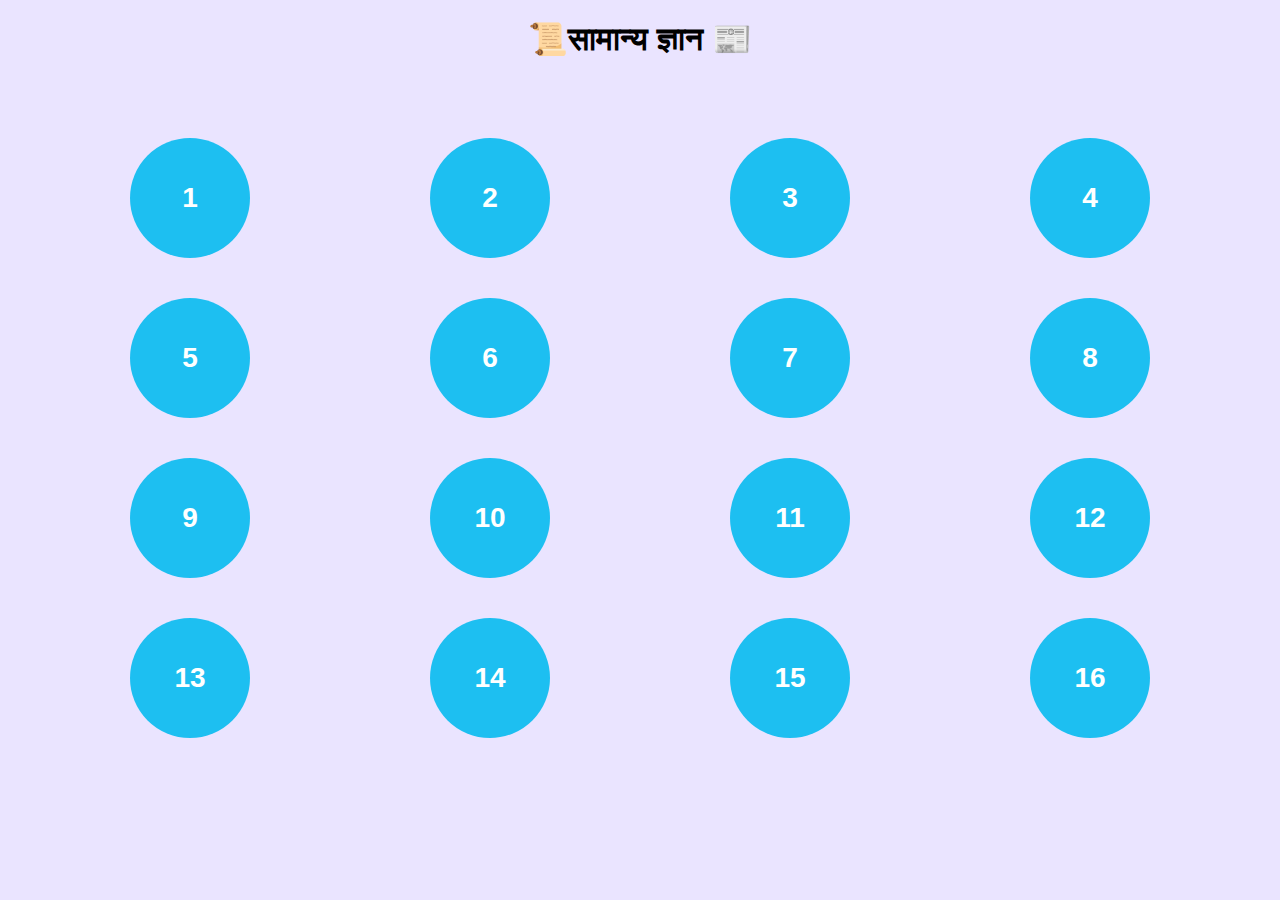
<file: index.html>
<!DOCTYPE html>
<html lang="en">
<head>
  <meta charset="UTF-8">
  <title> GK Quiz App</title>
  <link rel="stylesheet" href="styles.css">
</head>
<body>

  <!-- Home Page -->
  <div id="home-page">
    <h1>📜सामान्य ज्ञान 📰</h1>
    <div class="circle-container">
      <div class="circle" onclick="openQuestion(1)">1</div>
      <div class="circle" onclick="openQuestion(2)">2</div>
      <div class="circle" onclick="openQuestion(3)">3</div>
      <div class="circle" onclick="openQuestion(4)">4</div>
      <div class="circle" onclick="openQuestion(5)">5</div>
      <div class="circle" onclick="openQuestion(6)">6</div>
      <div class="circle" onclick="openQuestion(7)">7</div>
      <div class="circle" onclick="openQuestion(8)">8</div>
      <div class="circle" onclick="openQuestion(9)">9</div>
      <div class="circle" onclick="openQuestion(10)">10</div>
      <div class="circle" onclick="openQuestion(11)">11</div>
      <div class="circle" onclick="openQuestion(12)">12</div>
      <div class="circle" onclick="openQuestion(13)">13</div>
      <div class="circle" onclick="openQuestion(14)">14</div>
      <div class="circle" onclick="openQuestion(15)">15</div>
      <div class="circle" onclick="openQuestion(16)">16</div>
    </div>
  </div>

  <!-- Question Page -->
  <div id="question-page" class="question-page">
    <div class="question-text" id="question-text"></div>
    <button class="btn answer-btn" onclick="showAnswer()">ANS</button>
    <div class="answer" id="answer-text"></div>
    <br>
    <button class="btn close-btn" onclick="closeQuestion()">Close</button>
  </div>

  <script src="script.js"></script>
</body>
</html>
</file>
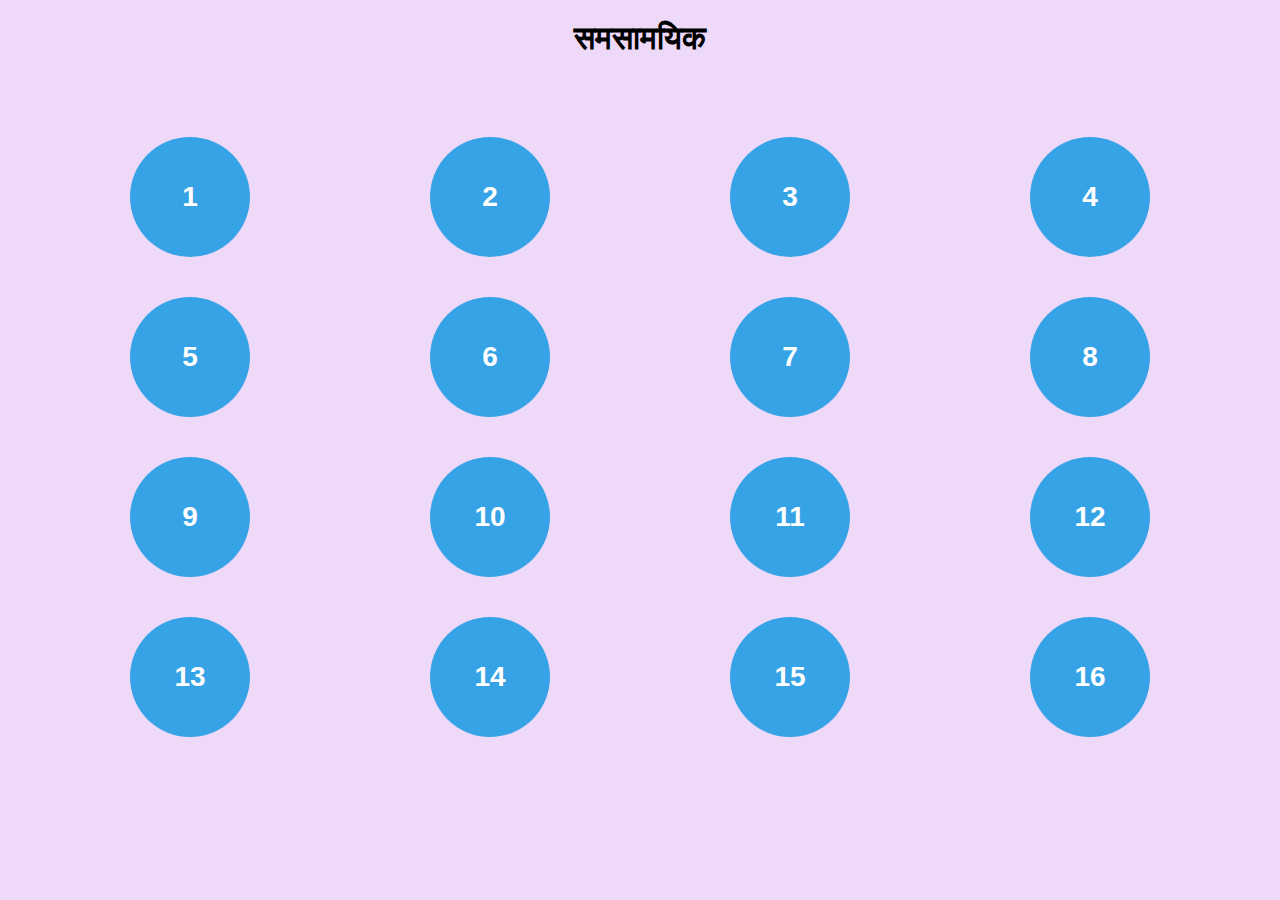
<file: OneDrive/Desktop/curr_Afrs/index.html>
<!DOCTYPE html>
<html lang="en">
<head>
  <meta charset="UTF-8">
  <title>Curr_Affairs Quiz App</title>
  <link rel="stylesheet" href="styles.css">
</head>
<body>

  <!-- Home Page -->
  <div id="home-page">
    <h1>समसामयिक </h1>
    <div class="circle-container">
      <div class="circle" onclick="openQuestion(1)">1</div>
      <div class="circle" onclick="openQuestion(2)">2</div>
      <div class="circle" onclick="openQuestion(3)">3</div>
      <div class="circle" onclick="openQuestion(4)">4</div>
      <div class="circle" onclick="openQuestion(5)">5</div>
      <div class="circle" onclick="openQuestion(6)">6</div>
      <div class="circle" onclick="openQuestion(7)">7</div>
      <div class="circle" onclick="openQuestion(8)">8</div>
      <div class="circle" onclick="openQuestion(9)">9</div>
      <div class="circle" onclick="openQuestion(10)">10</div>
      <div class="circle" onclick="openQuestion(11)">11</div>
      <div class="circle" onclick="openQuestion(12)">12</div>
      <div class="circle" onclick="openQuestion(13)">13</div>
      <div class="circle" onclick="openQuestion(14)">14</div>
      <div class="circle" onclick="openQuestion(15)">15</div>
      <div class="circle" onclick="openQuestion(16)">16</div>
    </div>
  </div>

  <!-- Question Page -->
  <div id="question-page" class="question-page">
    <div class="question-text" id="question-text"></div>
    <button class="btn answer-btn" onclick="showAnswer()">ANS</button>
    <div class="answer" id="answer-text"></div>
    <br>
    <button class="btn close-btn" onclick="closeQuestion()">Close</button>
  </div>

  <script src="script.js"></script>
</body>
</html>
</file>
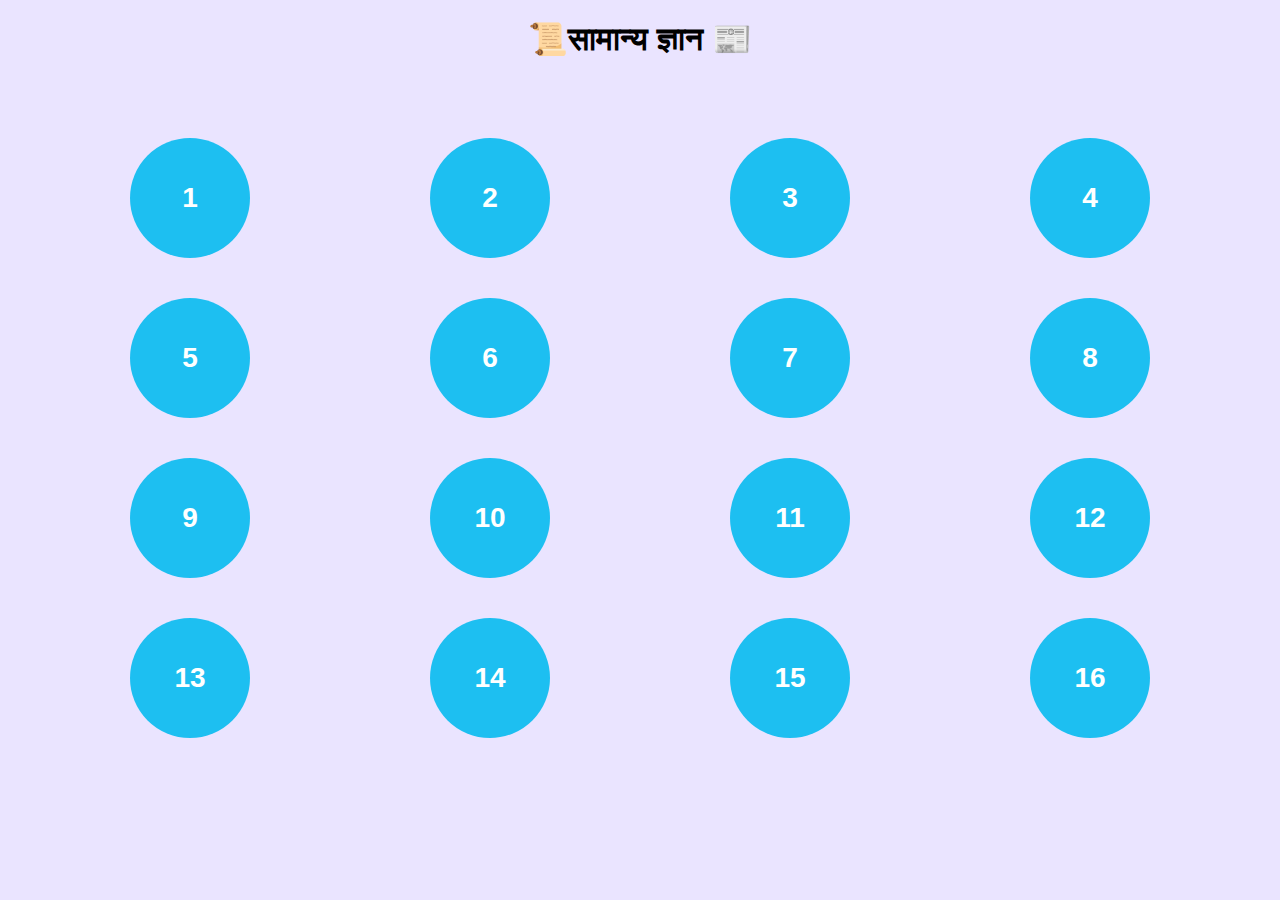
<file: OneDrive/Desktop/GK QUIZ/index.html>
<!DOCTYPE html>
<html lang="en">
<head>
  <meta charset="UTF-8">
  <title> GK Quiz App</title>
  <link rel="stylesheet" href="styles.css">
</head>
<body>

  <!-- Home Page -->
  <div id="home-page">
    <h1>📜सामान्य ज्ञान 📰</h1>
    <div class="circle-container">
      <div class="circle" onclick="openQuestion(1)">1</div>
      <div class="circle" onclick="openQuestion(2)">2</div>
      <div class="circle" onclick="openQuestion(3)">3</div>
      <div class="circle" onclick="openQuestion(4)">4</div>
      <div class="circle" onclick="openQuestion(5)">5</div>
      <div class="circle" onclick="openQuestion(6)">6</div>
      <div class="circle" onclick="openQuestion(7)">7</div>
      <div class="circle" onclick="openQuestion(8)">8</div>
      <div class="circle" onclick="openQuestion(9)">9</div>
      <div class="circle" onclick="openQuestion(10)">10</div>
      <div class="circle" onclick="openQuestion(11)">11</div>
      <div class="circle" onclick="openQuestion(12)">12</div>
      <div class="circle" onclick="openQuestion(13)">13</div>
      <div class="circle" onclick="openQuestion(14)">14</div>
      <div class="circle" onclick="openQuestion(15)">15</div>
      <div class="circle" onclick="openQuestion(16)">16</div>
    </div>
  </div>

  <!-- Question Page -->
  <div id="question-page" class="question-page">
    <div class="question-text" id="question-text"></div>
    <button class="btn answer-btn" onclick="showAnswer()">ANS</button>
    <div class="answer" id="answer-text"></div>
    <br>
    <button class="btn close-btn" onclick="closeQuestion()">Close</button>
  </div>

  <script src="script.js"></script>
</body>
</html>
</file>
<file: styles.css>
body {
  margin: 0;
  font-family: Arial, sans-serif;
  background: #eae4ff;
  text-align: center;
}

h1 {
  margin: 20px;
}

/* Circle layout */
.circle-container {
  display: grid;
  grid-template-columns: repeat(4, 1fr);
  gap: 40px;
  padding: 60px;
  justify-items: center;
}

.circle {
  width: 120px;
  height: 120px;
  border-radius: 50%;
  background: #1dbff1;
  color: rgb(255, 255, 255);
  font-size: 28px;
  font-weight: bold;
  display: flex;
  align-items: center;
  justify-content: center;
  cursor: pointer;
  transition: 0.3s;
}

.circle.visited {
  background: rgba(253, 75, 30, 0.4);
}

/* Question page */
.question-page {
  display: none;
  padding: 50px;
}

.question-text {
  font-size: 69px;
  font-weight: bold;
  margin-bottom: 50px;
}

.btn {
  padding: 12px 24px;
  font-size: 18px;
  border: none;
  border-radius: 8px;
  cursor: pointer;
  margin: 10px;
}

.answer-btn {
  background: #27ae60;
  color: white;
}

.close-btn {
  background: #e74c3c;
  color: white;
  display: none;
}

/* Answer animation */
.answer {
  font-size: 35px;
  margin-top: 20px;
  color: #333;
  opacity: 0;
  transform: translateX(-100%);
  transition: all 0.5s ease;
}

.answer.show {
  opacity: 1;
  transform: translateX(0);
}
</file>
<file: OneDrive/Desktop/curr_Afrs/styles.css>
body {
  margin: 0;
  font-family: Arial, sans-serif;
  background: #efd9f9;
  text-align: center;
}

h1 {
  margin: 20px;
}

/* Circle layout */
.circle-container {
  display: grid;
  grid-template-columns: repeat(4, 1fr);
  gap: 40px;
  padding: 60px;
  justify-items: center;
}

.circle {
  width: 120px;
  height: 120px;
  border-radius: 50%;
  background: #36a3e7;
  color: white;
  font-size: 28px;
  font-weight: bold;
  display: flex;
  align-items: center;
  justify-content: center;
  cursor: pointer;
  transition: 0.3s;
}

.circle.visited {
  background: rgba(253, 101, 41, 0.4);
}

/* Question page */
.question-page {
  display: none;
  padding: 50px;
}

.question-text {
  font-size: 69px;
  font-weight: bold;
  margin-bottom: 50px;
}

.btn {
  padding: 12px 24px;
  font-size: 18px;
  border: none;
  border-radius: 8px;
  cursor: pointer;
  margin: 10px;
}

.answer-btn {
  background: #27ae60;
  color: white;
}

.close-btn {
  background: #e74c3c;
  color: white;
  display: none;
}

/* Answer animation */
.answer {
  font-size: 35px;
  margin-top: 20px;
  color: #0a0a0a;
  opacity: 0;
  transform: translateX(-100%);
  transition: all 0.5s ease;
}

.answer.show {
  opacity: 1;
  transform: translateX(0);
}
</file>
<file: OneDrive/Desktop/GK QUIZ/styles.css>
body {
  margin: 0;
  font-family: Arial, sans-serif;
  background: #eae4ff;
  text-align: center;
}

h1 {
  margin: 20px;
}

/* Circle layout */
.circle-container {
  display: grid;
  grid-template-columns: repeat(4, 1fr);
  gap: 40px;
  padding: 60px;
  justify-items: center;
}

.circle {
  width: 120px;
  height: 120px;
  border-radius: 50%;
  background: #1dbff1;
  color: rgb(255, 255, 255);
  font-size: 28px;
  font-weight: bold;
  display: flex;
  align-items: center;
  justify-content: center;
  cursor: pointer;
  transition: 0.3s;
}

.circle.visited {
  background: rgba(253, 75, 30, 0.4);
}

/* Question page */
.question-page {
  display: none;
  padding: 50px;
}

.question-text {
  font-size: 69px;
  font-weight: bold;
  margin-bottom: 50px;
}

.btn {
  padding: 12px 24px;
  font-size: 18px;
  border: none;
  border-radius: 8px;
  cursor: pointer;
  margin: 10px;
}

.answer-btn {
  background: #27ae60;
  color: white;
}

.close-btn {
  background: #e74c3c;
  color: white;
  display: none;
}

/* Answer animation */
.answer {
  font-size: 35px;
  margin-top: 20px;
  color: #333;
  opacity: 0;
  transform: translateX(-100%);
  transition: all 0.5s ease;
}

.answer.show {
  opacity: 1;
  transform: translateX(0);
}
</file>
